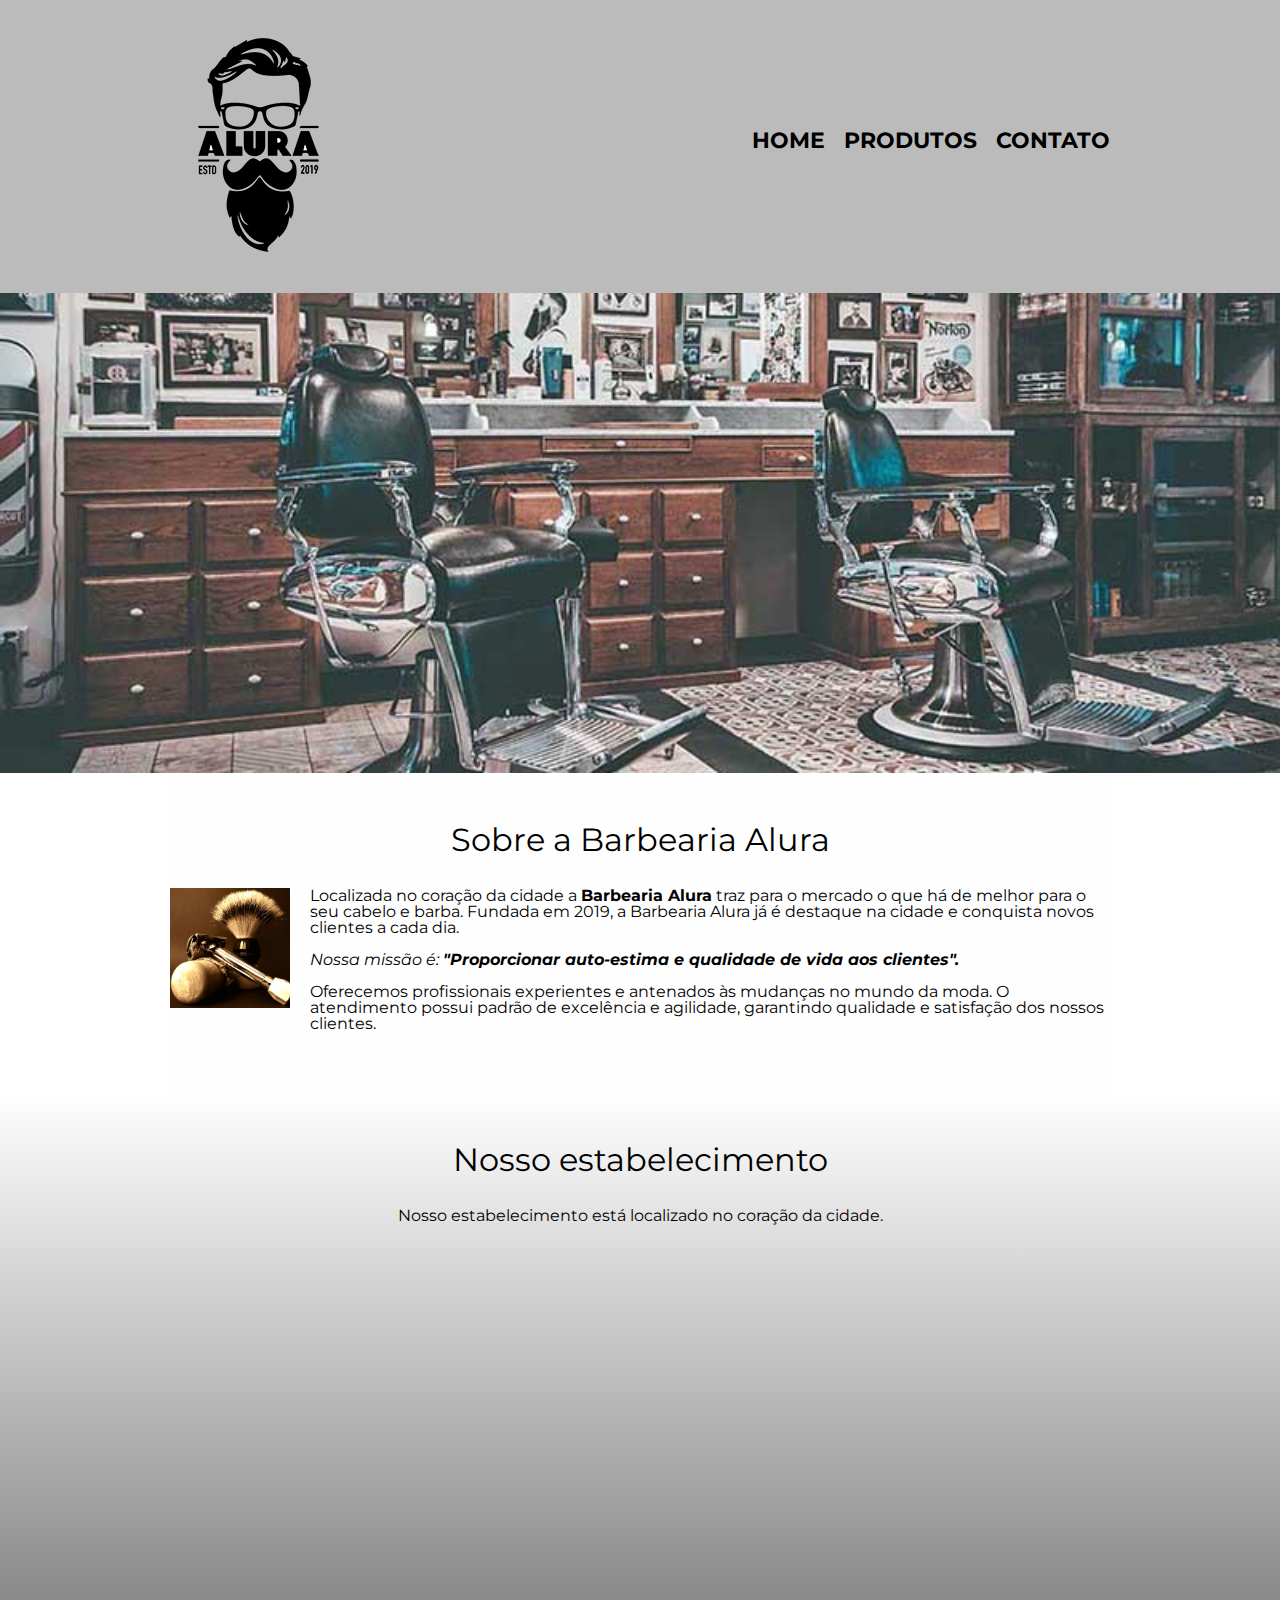
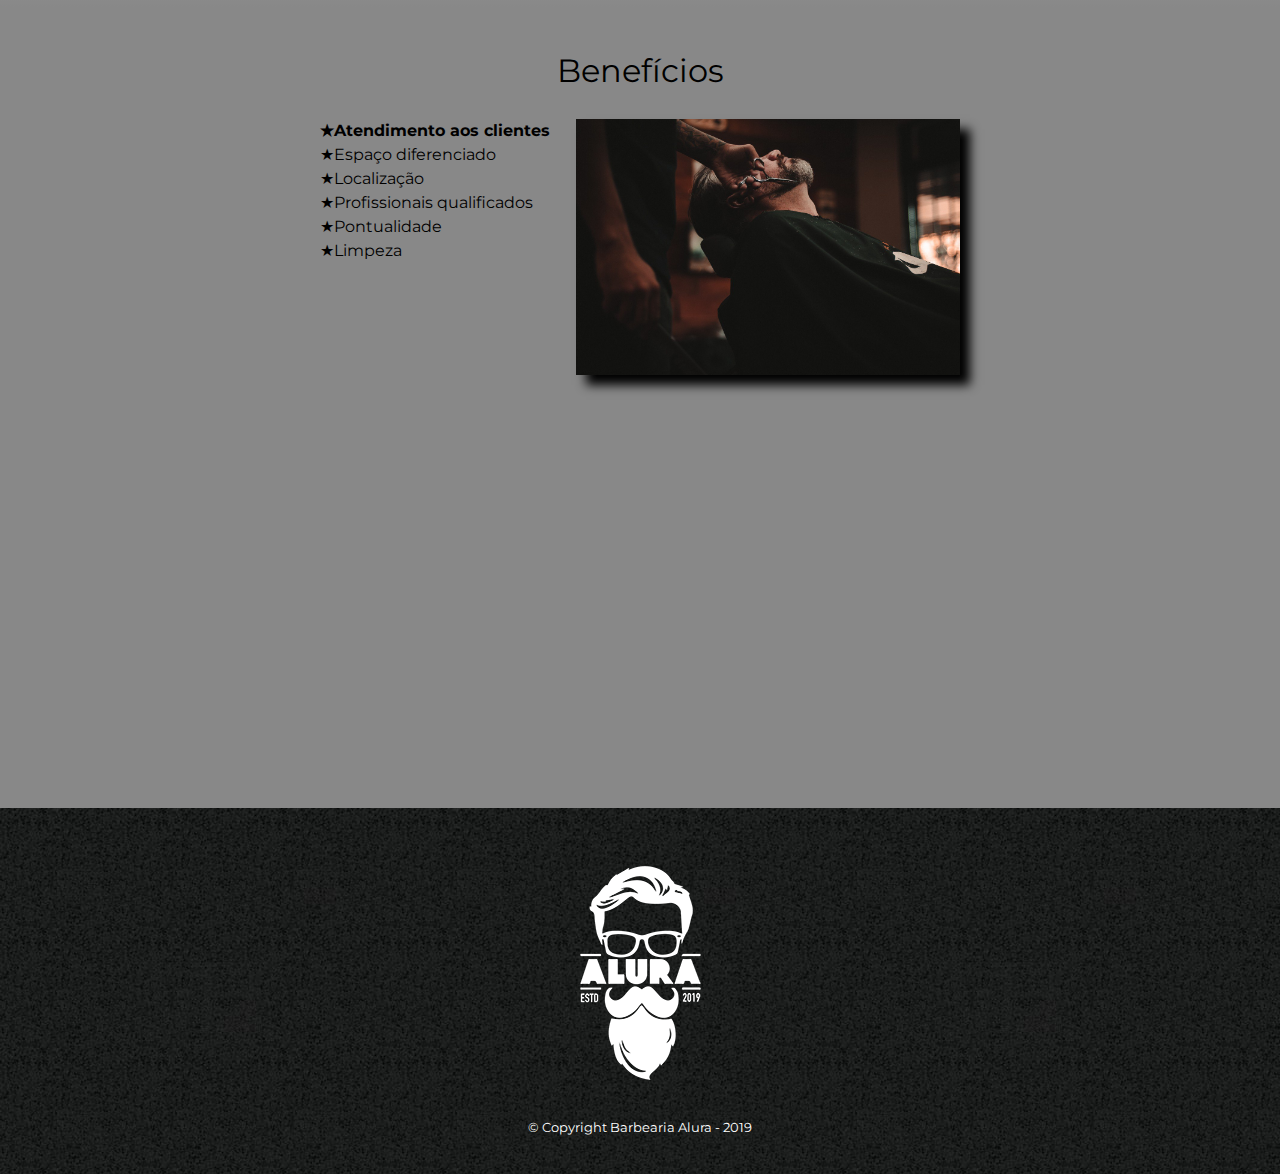
<file: index.html>
<!DOCTYPE html>
<html lang="pt-br">
  <head>
    <meta charset="UTF-8">
    <meta name="viewport" content="width=device-width">
    <title>Barbearia Alura</title>
    
    <link rel="stylesheet" href="./assets/css/reset.css">
    <link rel="stylesheet" href="./assets/css/style.css"> 
    <link href="https://fonts.googleapis.com/css2?family=Montserrat&display=swap" rel="stylesheet">
  </head>

  <body>
    <header>
      <div class="caixa">
          <h1><img src="./assets/img/logo.png"></h1>
            
          <nav>
              <ul>
                  <li><a href="index.html">Home</a></li>
                  <li><a href="produtos.html">Produtos</a></li>
                  <li><a href="contato.html">Contato</a></li>
              </ul>
          </nav>
      </div>
    </header>

    <img class="banner" src="./assets/img/banner.jpg">

    <main>
      <section class="principal">
        <h2 class="titulo-principal">Sobre a Barbearia Alura</h2>
        
        <img class="utensilios" src="./assets/img/utensilios.jpg" alt="Utensílios de um barbeiro">

        <p>
          Localizada no coração da cidade a <strong>Barbearia Alura</strong> traz para o
          mercado o que há de melhor para o seu cabelo e barba. Fundada em 2019, a
          Barbearia Alura já é destaque na cidade e conquista novos clientes a cada dia.
        </p>

        <p id="missao">
          <em>
            Nossa missão é: <strong>"Proporcionar auto-estima e qualidade de vida aos
            clientes".</strong>
          </em>
        </p>

        <p>
          Oferecemos profissionais experientes e antenados às mudanças no mundo da moda.
          O atendimento possui padrão de excelência e agilidade, garantindo qualidade e
          satisfação dos nossos clientes.
        </p>
      </section>

      <section class="mapa">
        <h3 class="titulo-principal">Nosso estabelecimento</h3>
        <p>Nosso estabelecimento está localizado no coração da cidade.</p>

        <div class="mapa-conteudo">
          <iframe src="https://www.google.com/maps/embed?pb=!1m18!1m12!1m3!1d3656.4499774665333!2d-46.63452058538324!3d-23.588189868467907!2m3!1f0!2f0!3f0!3m2!1i1024!2i768!4f13.1!3m3!1m2!1s0x94ce5a2b2ed7f3a1%3A0xab35da2f5ca62674!2sCaelum%20-%20Escola%20de%20Tecnologia!5e0!3m2!1spt-BR!2sbr!4v1664153570378!5m2!1spt-BR!2sbr" width="100%" height="300" style="border:0;" allowfullscreen="" loading="lazy" referrerpolicy="no-referrer-when-downgrade"></iframe>
        </div>
        
      </section>

      <section class="beneficios">
        <h3 class="titulo-principal">Benefícios</h3>

          <div class="conteudo-beneficios">
            <ul class="lista-beneficios">
              <li class="itens">Atendimento aos clientes</li>
              <li class="itens">Espaço diferenciado</li>
              <li class="itens">Localização</li>
              <li class="itens">Profissionais qualificados</li>
              <li class="itens">Pontualidade</li>
              <li class="itens">Limpeza</li>
            </ul><img src="./assets/img/beneficios.jpg" class="imagem-beneficios">
          </div>
        
          <div class="video">
            <iframe width="100%" height="315" src="https://www.youtube.com/embed/wcVVXUV0YUY" title="YouTube video player" frameborder="0" allow="accelerometer; autoplay; clipboard-write; encrypted-media; gyroscope; picture-in-picture" allowfullscreen></iframe>
          </div>
      </section>
    </main>

    <footer>
      <img src="./assets/img/logo-branco.png">
      <p class="copyright">&copy; Copyright Barbearia Alura - 2019</p>
    </footer>

  </body>
</html>
</file>
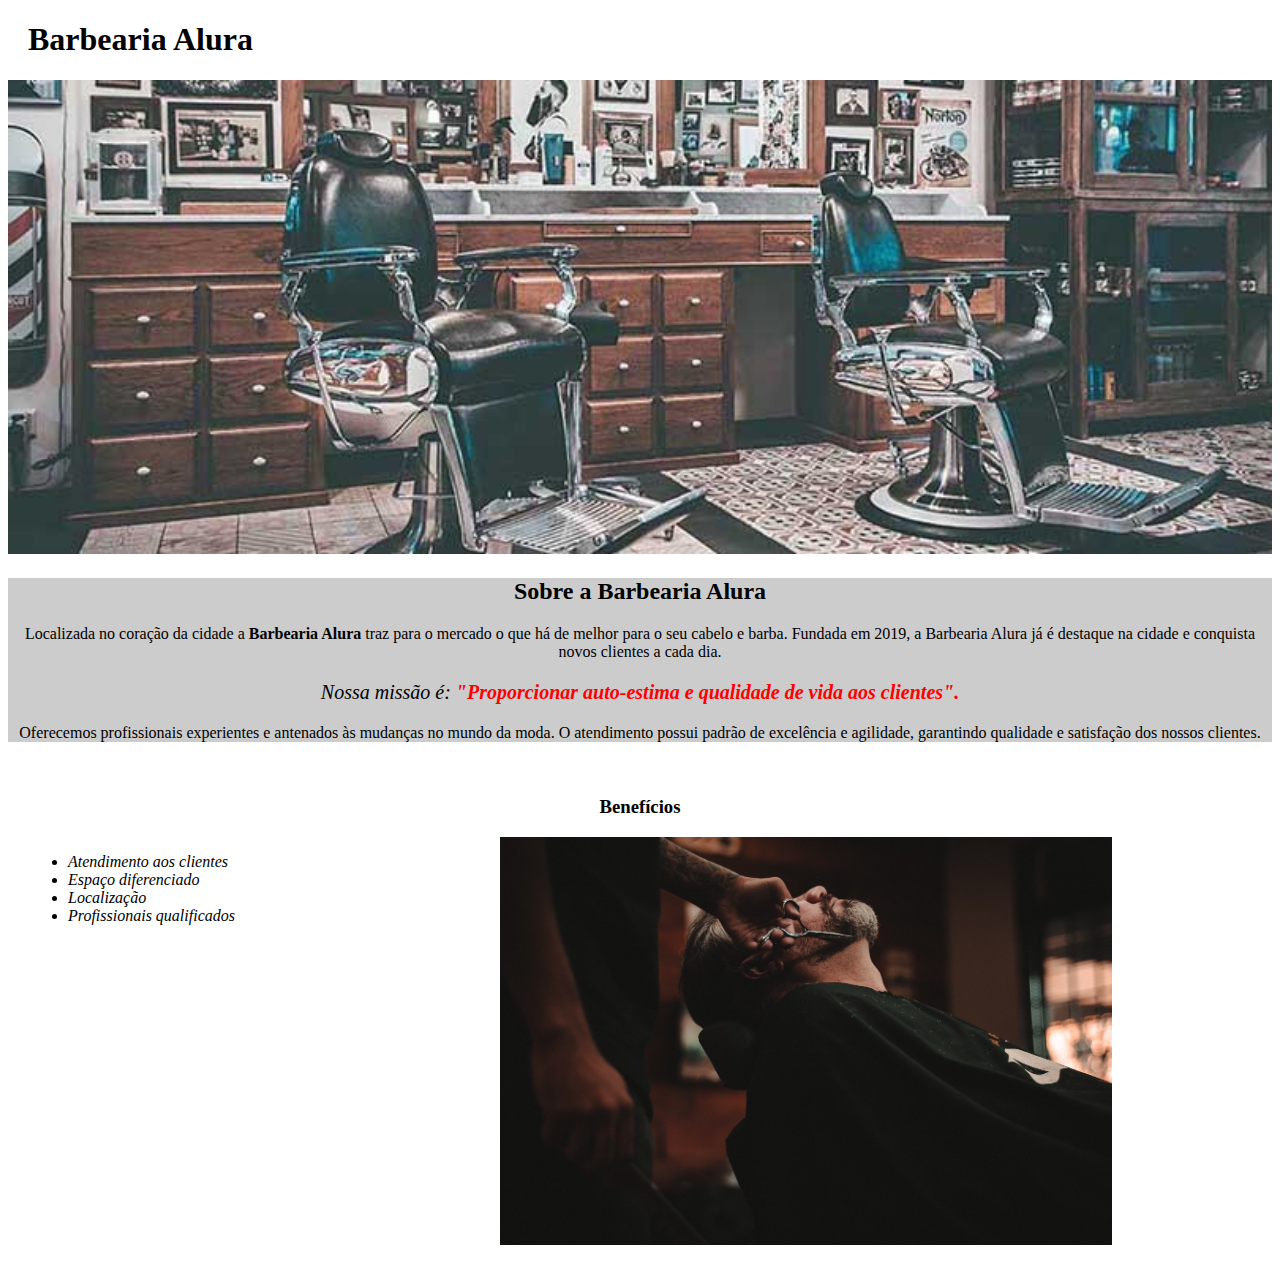
<file: Parte 1 - Crie uma página da Web/index.html>
<!DOCTYPE html>
<html lang="pt-br">
  <head>
    <meta charset="UTF-8">
    <title>Barbearia Alura</title>
    <link rel="stylesheet" href="style.css"> 
  </head>

  <body>
    <header>
      <h1 class="titulo-principal">Barbearia Alura</h1>
    </header>
    <img id="banner" src="banner.jpg">
    <div class="principal">
      <h2 class="titulo-centralizado">Sobre a Barbearia Alura</h2>

      <p>
        Localizada no coração da cidade a <strong>Barbearia Alura</strong> traz para o
        mercado o que há de melhor para o seu cabelo e barba. Fundada em 2019, a
        Barbearia Alura já é destaque na cidade e conquista novos clientes a cada dia.
      </p>

      <p id="missao">
        <em>
          Nossa missão é: <strong>"Proporcionar auto-estima e qualidade de vida aos
          clientes".</strong>
        </em>
      </p>

      <p>
        Oferecemos profissionais experientes e antenados às mudanças no mundo da moda.
        O atendimento possui padrão de excelência e agilidade, garantindo qualidade e
        satisfação dos nossos clientes.
      </p>
    </div>

    <div class="beneficios">
      <h3 class="titulo-centralizado">Benefícios</h3>

        <ul>
          <li class="itens">Atendimento aos clientes</li>
          <li class="itens">Espaço diferenciado</li>
          <li class="itens">Localização</li>
          <li class="itens">Profissionais qualificados</li>
        </ul>

        <img src="beneficios.jpg" class="img_beneficios">
    </div>
  </body>
</html>
</file>
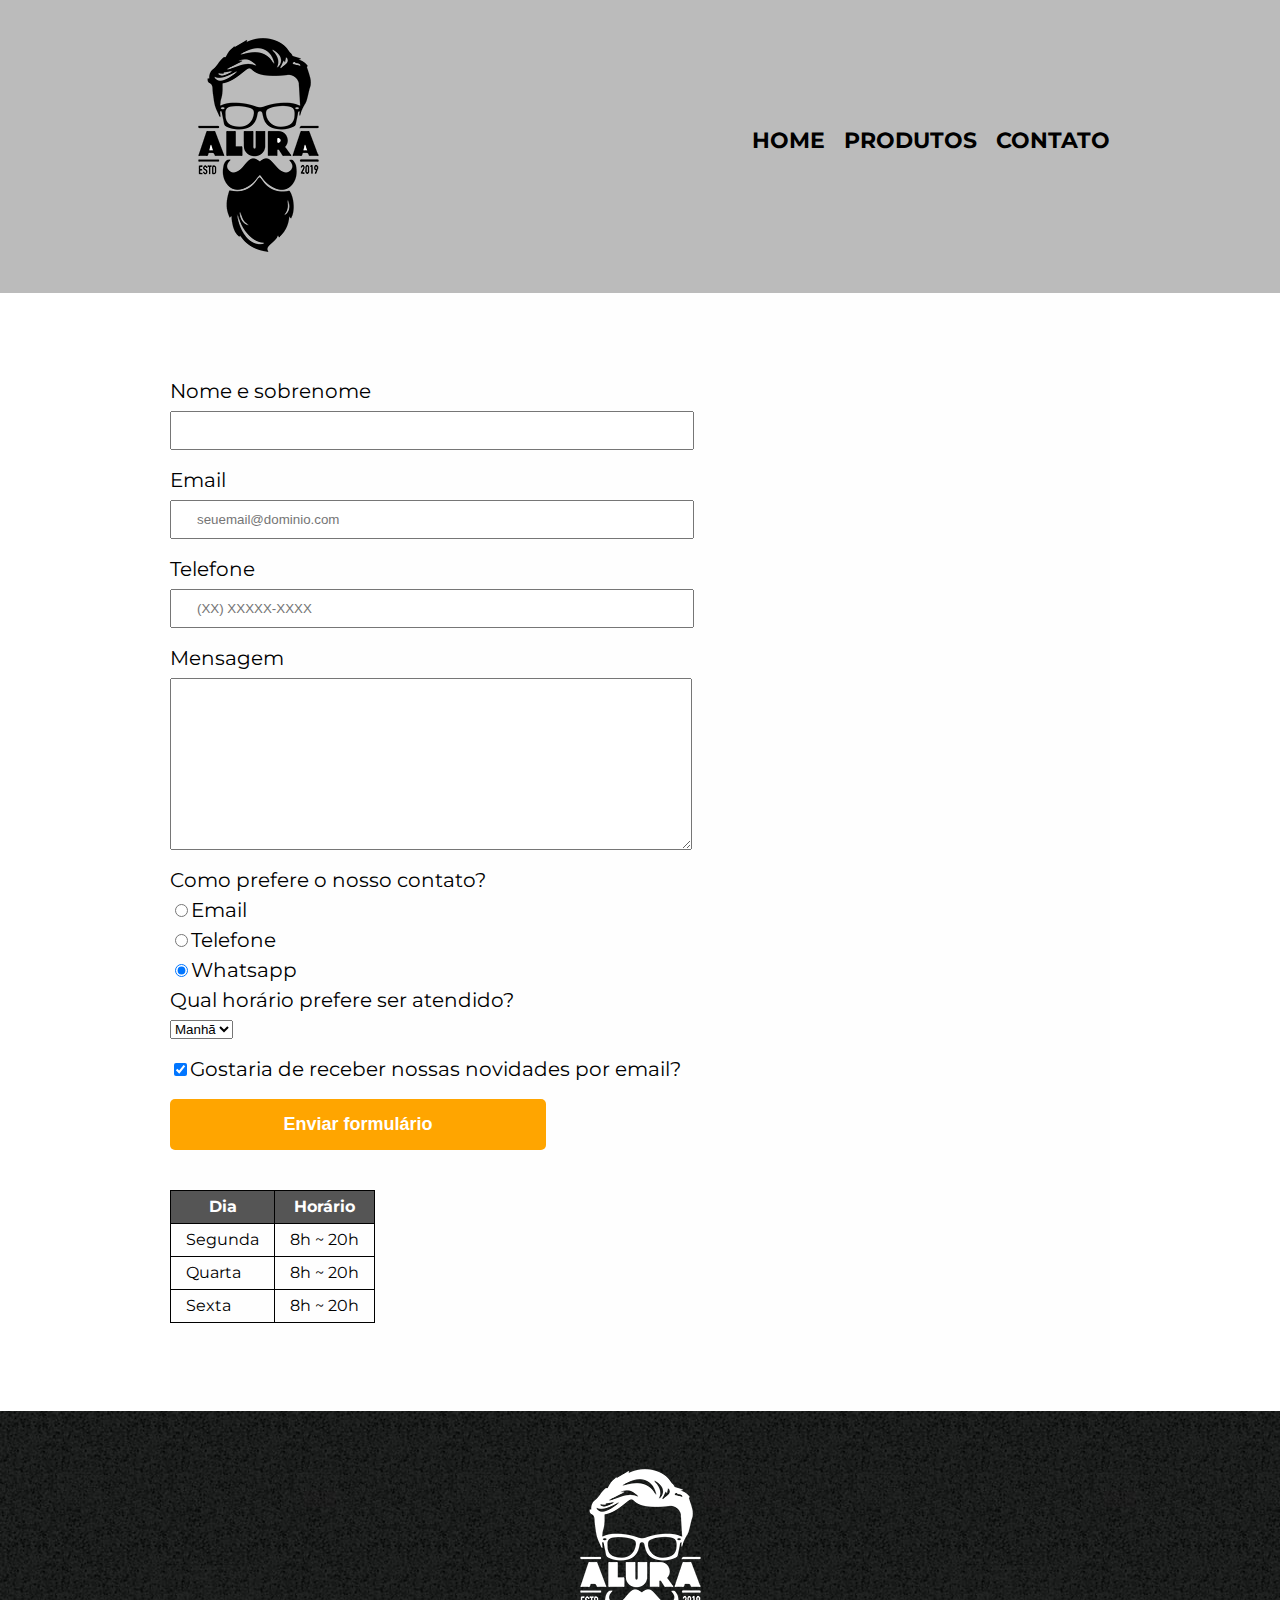
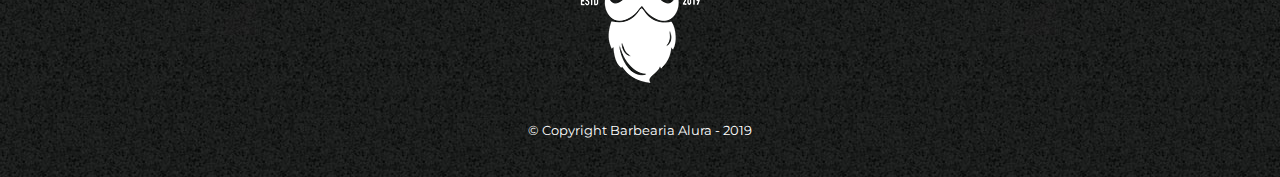
<file: contato.html>
<!DOCTYPE html>
<html>
    <head>
        <meta charset="UTF-8">
        <meta name="viewport" content="width=device-width">
        <title>Contato - Barbearia Alura</title>

        <link rel="stylesheet" href="./assets/css/reset.css">
        <link rel="stylesheet" href="./assets/css/style.css">
        <link href="https://fonts.googleapis.com/css2?family=Montserrat&display=swap" rel="stylesheet">
    </head>
    <body>
        <header>
            <div class="caixa">
                <h1><img src="./assets/img/logo.png" alt="Logo da Barbearia Alura"></h1>
            
                <nav>
                    <ul>
                        <li><a href="index.html">Home</a></li>
                        <li><a href="produtos.html">Produtos</a></li>
                        <li><a href="contato.html">Contato</a></li>
                    </ul>
                </nav>
            </div>
        </header>

        <main>
            <section class="principal">
                <form>
                    <label>Nome e sobrenome</label>
                    <input type="text" id="nomesobrenome" class="input-padrao" required>

                    <label>Email</label>
                    <input type="email" id="email" class="input-padrao" required placeholder="seuemail@dominio.com">

                    <label>Telefone</label>
                    <input type="tel" id="telefone" class="input-padrao" required placeholder="(XX) XXXXX-XXXX">

                    <label for="mensagem">Mensagem</label>
                    <textarea cols="70" rows="10" id="mensagem" class="input-padrao" required></textarea>

                    <fieldset>
                        <legend>Como prefere o nosso contato?</legend>
                        <label for="radio-email"><input type="radio" name="contato" value="email" id="radio-email">Email</label>

                        <label for="radio-telefone">
                        <input type="radio" name="contato" value="telefone" id="radio-telefone">Telefone</label>
                        
                        <label for="radio-whatsapp"><input type="radio" name="contato" value="whatsapp" id="radio-whatsapp" checked>Whatsapp</label>
                    </fieldset>

                    <fieldset>
                        <legend>Qual horário prefere ser atendido?</legend>
                        <select>
                            <option>Manhã</option>
                            <option>Tarde</option>
                            <option>Noite</option>
                        </select>
                    </fieldset>

                    <label class="checkbox"><input type="checkbox" checked>Gostaria de receber nossas novidades por email?</label>

                    <input type="submit" value="Enviar formulário" class="enviar">
                </form>
                
                <table>
                    <thead>
                        <tr>
                            <th>Dia</th>
                            <th>Horário</th>
                        </tr>
                    </thead>

                    <tbody>
                        <tr>
                            <td>Segunda</td>
                            <td>8h ~ 20h</td>
                        </tr>
                        <tr>
                            <td>Quarta</td>
                            <td>8h ~ 20h</td>
                        </tr>
                        <tr>
                            <td>Sexta</td>
                            <td>8h ~ 20h</td>
                        </tr>
                    </tbody>
                </table>
             </section>
        </main>

        <footer>
            <img src="./assets/img/logo-branco.png" alt="Logo da Barbearia Alura">
            <p class="copyright">&copy; Copyright Barbearia Alura - 2019</p>
        </footer>
    </body>
</html>
</file>
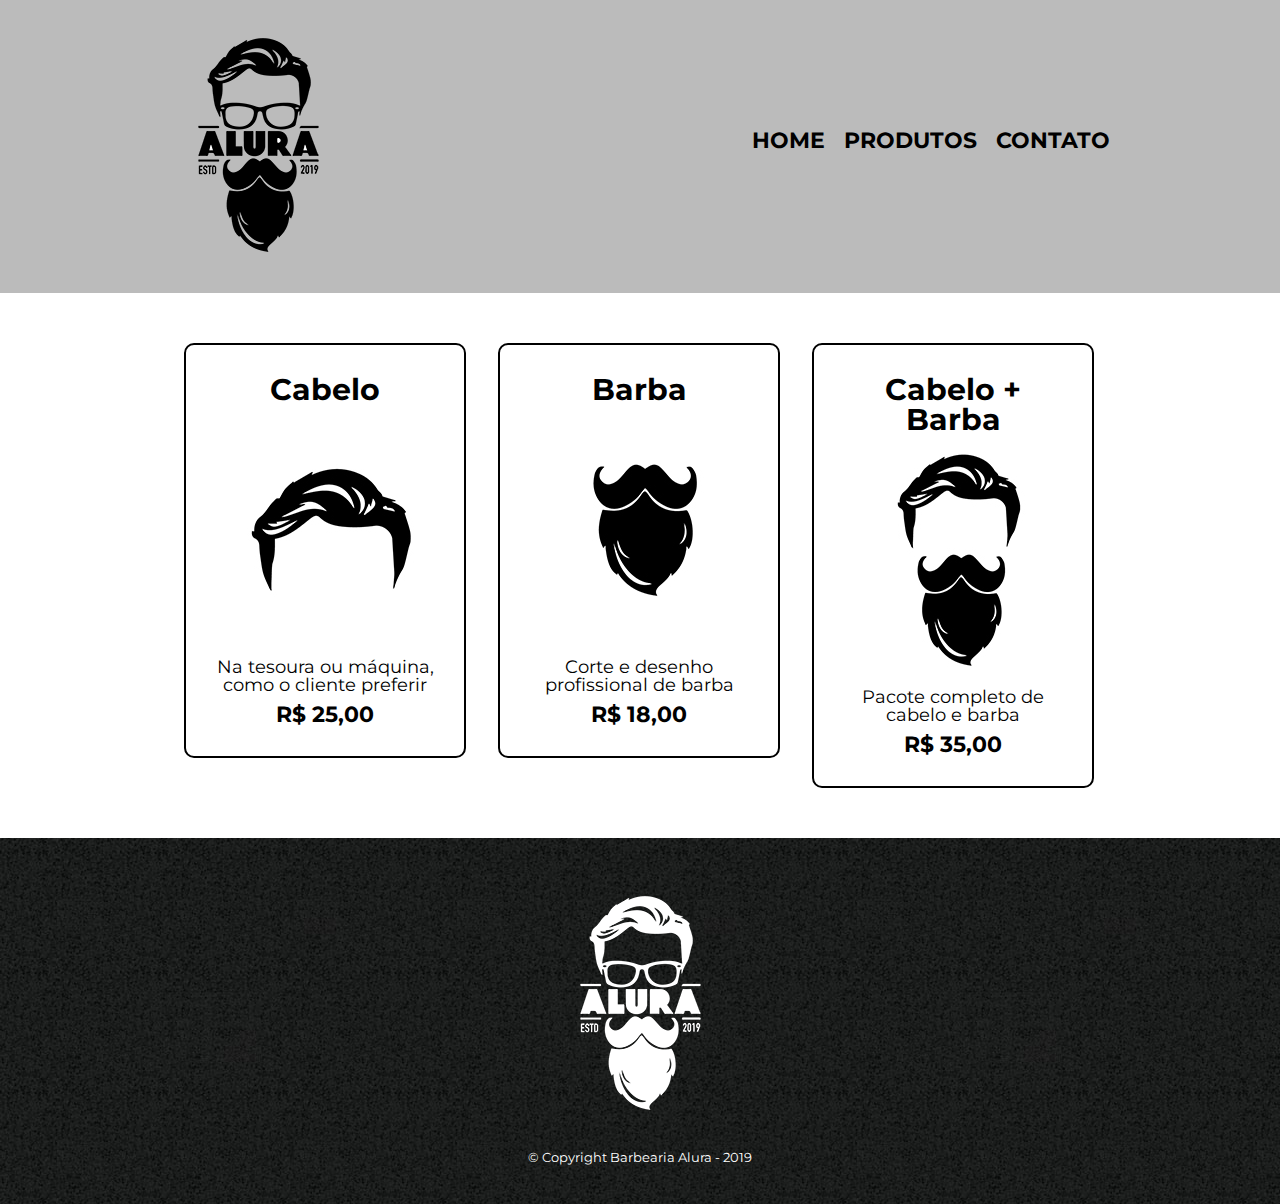
<file: produtos.html>
<!DOCTYPE html>
<html lang="pt-br">
    <head>
        <meta charset="UTF-8">
        <meta name="viewport" content="width=device-width">
        <title>Produtos - Barbearia Alura</title>

        <link rel="stylesheet" href="./assets/css/reset.css">
        <link rel="stylesheet" href="./assets/css/style.css">
        <link href="https://fonts.googleapis.com/css2?family=Montserrat&display=swap" rel="stylesheet">
    </head>

    <body>
        <header>
            <div class="caixa">
                <h1><img src="./assets/img/logo.png"></h1>
            
                <nav>
                    <ul>
                        <li><a href="index.html">Home</a></li>
                        <li><a href="produtos.html">Produtos</a></li>
                        <li><a href="contato.html">Contato</a></li>
                    </ul>
                </nav>
            </div>
        </header>

        <main>
            <ul class="produtos">
                <li>
                    <h2>Cabelo</h2>
                    <img src="./assets/img/cabelo.jpg">
                    <p class="produto-descricao">Na tesoura ou máquina, como o cliente preferir</p>
                    <p class="produto-preco">R$ 25,00</p>
                </li>
                <li>
                    <h2>Barba</h2>
                    <img src="./assets/img/barba.jpg">
                    <p class="produto-descricao">Corte e desenho profissional de barba</p>
                    <p class="produto-preco">R$ 18,00</p>
                </li>
                <li>
                    <h2>Cabelo + Barba</h2>
                    <img src="./assets/img/cabelo+barba.jpg">
                    <p class="produto-descricao">Pacote completo de cabelo e barba</p>
                    <p class="produto-preco">R$ 35,00</p>
                </li>
            </ul>
        </main>

        <footer>
            <img src="./assets/img/logo-branco.png">
            <p class="copyright">&copy; Copyright Barbearia Alura - 2019</p>
        </footer>
    </body>
</html>
</file>
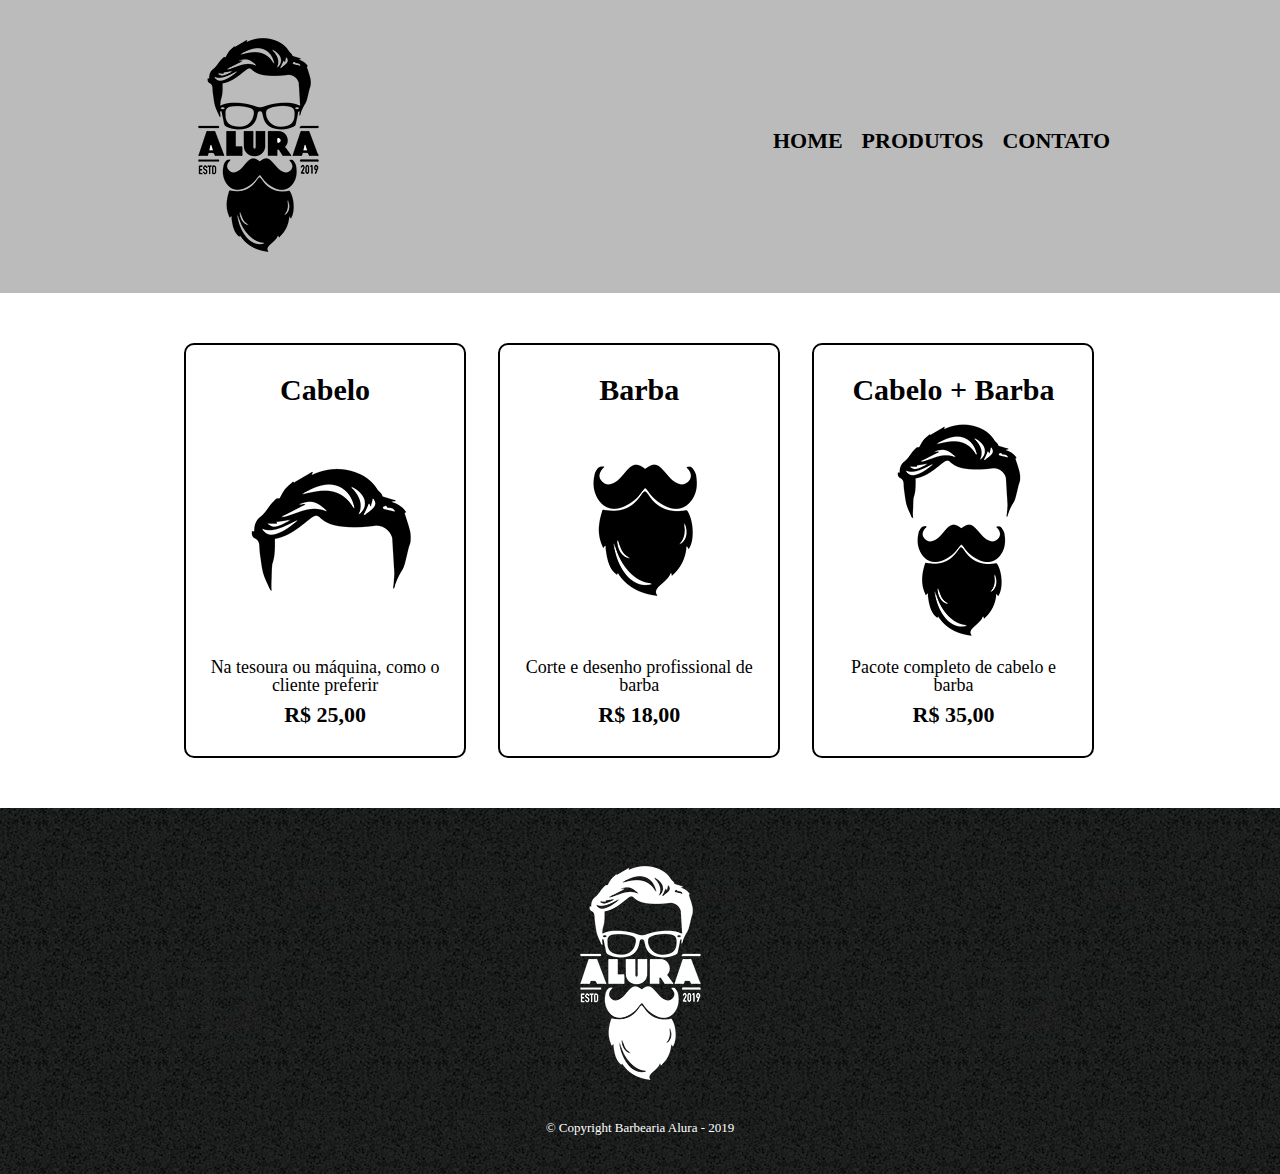
<file: Parte 2 - Posicionamento, listas e navegacao/produtos.html>
<!DOCTYPE html>
<html>
    <head>
        <meta charset="UTF-8">
        <title>Produtos - Barbearia Alura</title>

        <link rel="stylesheet" href="reset.css">
        <link rel="stylesheet" href="produtos.css">
    </head>
    <body>
        <header>
            <div class="caixa">
                <h1><img src="logo.png"></h1>
            
                <nav>
                    <ul>
                        <li><a href="index.html">Home</a></li>
                        <li><a href="produtos.html">Produtos</a></li>
                        <li><a href="contato.html">Contato</a></li>
                    </ul>
                </nav>
            </div>
        </header>

        <main>
            <ul class="produtos">
                <li>
                    <h2>Cabelo</h2>
                    <img src="cabelo.jpg">
                    <p class="produto-descricao">Na tesoura ou máquina, como o cliente preferir</p>
                    <p class="produto-preco">R$ 25,00</p>
                </li>
                <li>
                    <h2>Barba</h2>
                    <img src="barba.jpg">
                    <p class="produto-descricao">Corte e desenho profissional de barba</p>
                    <p class="produto-preco">R$ 18,00</p>
                </li>
                <li>
                    <h2>Cabelo + Barba</h2>
                    <img src="cabelo+barba.jpg">
                    <p class="produto-descricao">Pacote completo de cabelo e barba</p>
                    <p class="produto-preco">R$ 35,00</p>
                </li>
            </ul>
        </main>

        <footer>
            <img src="logo-branco.png">
            <p class="copyright">&copy; Copyright Barbearia Alura - 2019</p>
        </footer>
    </body>
</html>
</file>
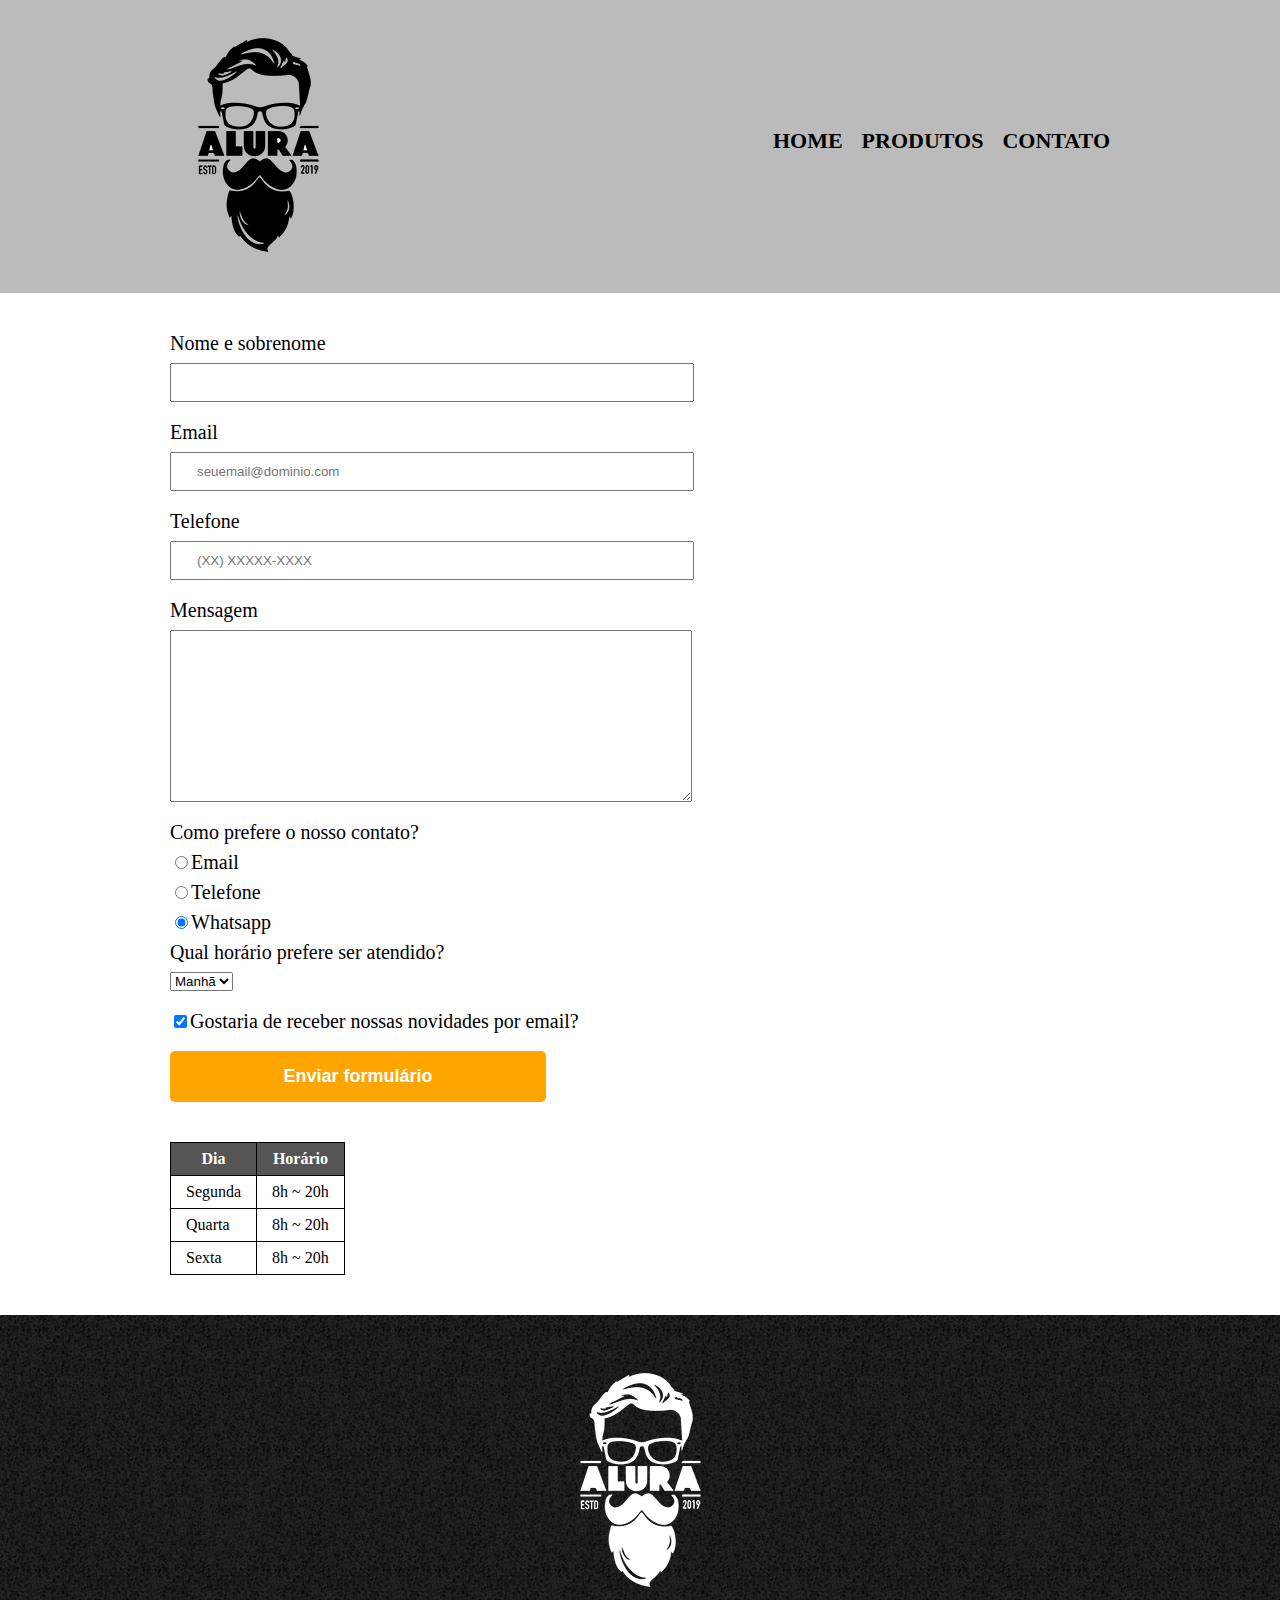
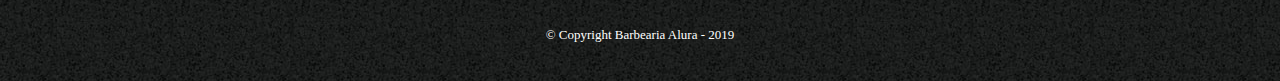
<file: Parte 3 Trabalhando com formularios e tabelas/contato.html>
<!DOCTYPE html>
<html>
    <head>
        <meta charset="UTF-8">
        <title>Contato - Barbearia Alura</title>

        <link rel="stylesheet" href="reset.css">
        <link rel="stylesheet" href="style.css">
    </head>
    <body>
        <header>
            <div class="caixa">
                <h1><img src="logo.png" alt="Logo da Barbearia Alura"></h1>
            
                <nav>
                    <ul>
                        <li><a href="index.html">Home</a></li>
                        <li><a href="produtos.html">Produtos</a></li>
                        <li><a href="contato.html">Contato</a></li>
                    </ul>
                </nav>
            </div>
        </header>

        <main>
            <form>
                <label>Nome e sobrenome</label>
                <input type="text" id="nomesobrenome" class="input-padrao" required>

                <label>Email</label>
                <input type="email" id="email" class="input-padrao" required placeholder="seuemail@dominio.com">

                <label>Telefone</label>
                <input type="tel" id="telefone" class="input-padrao" required placeholder="(XX) XXXXX-XXXX">

                <label for="mensagem">Mensagem</label>
                <textarea cols="70" rows="10" id="mensagem" class="input-padrao" required></textarea>

                <fieldset>
                    <legend>Como prefere o nosso contato?</legend>
                    <label for="radio-email"><input type="radio" name="contato" value="email" id="radio-email">Email</label>

                    <label for="radio-telefone">
                    <input type="radio" name="contato" value="telefone" id="radio-telefone">Telefone</label>
                    
                    <label for="radio-whatsapp"><input type="radio" name="contato" value="whatsapp" id="radio-whatsapp" checked>Whatsapp</label>
                </fieldset>

                <fieldset>
                    <legend>Qual horário prefere ser atendido?</legend>
                    <select>
                        <option>Manhã</option>
                        <option>Tarde</option>
                        <option>Noite</option>
                    </select>
                </fieldset>

                <label class="checkbox"><input type="checkbox" checked>Gostaria de receber nossas novidades por email?</label>

                <input type="submit" value="Enviar formulário" class="enviar">
            </form>
            
            <table>
                <thead>
                    <tr>
                        <th>Dia</th>
                        <th>Horário</th>
                    </tr>
                </thead>

                <tbody>
                    <tr>
                        <td>Segunda</td>
                        <td>8h ~ 20h</td>
                    </tr>
                    <tr>
                        <td>Quarta</td>
                        <td>8h ~ 20h</td>
                    </tr>
                    <tr>
                        <td>Sexta</td>
                        <td>8h ~ 20h</td>
                    </tr>
                </tbody>
            </table>

        </main>

        <footer>
            <img src="logo-branco.png" alt="Logo da Barbearia Alura">
            <p class="copyright">&copy; Copyright Barbearia Alura - 2019</p>
        </footer>
    </body>
</html>
</file>
<file: assets/css/style.css>
body {
    font-family: 'Montserrat', sans-serif;
}

header {
    background: #BBBBBB;
    padding: 20px 0;
}

.caixa {
    position: relative;
    width: 940px;
    margin: 0 auto;
}

nav {
    position: absolute;
    top: 110px;
    right: 0;

}

nav li {
    display: inline;
    margin: 0 0 0 15px;
}

nav a {
    text-transform: uppercase;
    color: #000000;
    font-weight: bold;
    font-size: 22px;
    text-decoration: none;
}

nav a:hover {
    color: #C78C19;
    text-decoration: underline;
}

.produtos {
    width: 940px;
    margin: 0 auto;
    padding: 50px 0;
}

.produtos li {
    display: inline-block;
    text-align: center;
    width: 30%;
    vertical-align: top;
    margin: 0 1.5%;
    padding: 30px 20px;
    box-sizing: border-box;
    border: 2px solid #000000;
    border-radius: 10px;
}

.produtos li:hover {
    border-color: #C78C19;
}

.produtos li:active {
    border-color: #088C19;
}

.produtos li:hover h2 {
    font-size: 34px;
}

.produtos h2 {
    font-size: 30px;
    font-weight: bold;
}

.produto-descricao {
    font-size: 18px;
}

.produto-preco {
    font-size: 22px;
    font-weight: bold;
    margin-top: 10px;
}

footer {
    text-align: center;
    background: url("../img/bg.jpg");
    padding: 40px 0;
}

.copyright {
    color: #FFFFFF;
    font-size: 13px;
    margin-top: 20px;
}

form {
    margin: 40px 0;
}

form label,
form legend {
    display: block;
    font-size: 20px;
    margin: 0 0 10px;
}

.input-padrao {
    display: block;
    margin: 0 0 20px;
    padding: 10px 25px;
    width: 50%;
}

.checkbox {
    margin: 20px 0;
}

.enviar {
    width: 40%;
    padding: 15px 0;
    background: orange;
    color: white;
    font-weight: bold;
    font-size: 18px;
    border: none;
    border-radius: 5px;
    transition: 1s all;
    cursor: pointer;
}

.enviar:hover {
    background: darkorange;
    transform: scale(1.2);
}

table {
    margin: 20px 0 40px;
}

thead {
    background: #555555;
    color: white;
    font-weight: bold;
}

td,
th {
    border: 1px solid #000000;
    padding: 8px 15px;
}

/* css da página inicial */
.banner {
    width: 100%;
}

.titulo-principal {
    text-align: center;
    font-size: 2em;
    margin: 0 0 1em;
    clear: left;
}

.principal {
    padding: 3em 0;
    background: #FEFEFE;
    width: 940px;
    margin: 0 auto;
}

.principal p {
    margin: 0 0 1em;
}

.principal strong {
    font-weight: bold;
}

.principal em {
    font-style: italic;
}

.utensilios {
    width: 120px;
    float: left;
    margin: 0 20px 20px 0;
}

.mapa {
    padding: 3em 0;
    background: linear-gradient(#FEFEFE, #888888);
}

.mapa-conteudo {
    width: 940px;
    margin: 0 auto;
}

.mapa p {
    margin: 0 0 2em;
    text-align: center;
}

.beneficios {
    padding: 3em 0;
    background: #888888;
}

.conteudo-beneficios {
    width: 640px;
    margin: 0 auto;
}

.lista-beneficios {
    width: 40%;
    display: inline-block;
    vertical-align: top;
}

.itens {
    line-height: 1.5;
}

.itens:first-child {
    font-weight: bold;
}

.itens:before {
    content: "★";
}

.imagem-beneficios {
    width: 60%;
    opacity: 1;
    transition: 400ms;
    box-shadow: 10px 10px 10px 0 #000000;
}

.imagem-beneficios:hover {
    opacity: 0.3;
}

.video {
    width: 560px;
    margin: 2em auto;
}

@media screen and (max-width: 480px) {

    .caixa,
    .principal,
    .conteudo-beneficios,
    .mapa-conteudo,
    .video,
    .beneficios {
        width: auto;
    }

    h1 {
        text-align: center;
    }

    nav {
        position: static;
    }

    .lista-beneficios,
    .imagem-beneficios {
        width: 100%;
    }

    h2 {
        width: 100%;
        text-align: center;
        margin: 20px 0;
    }

    .produtos {
        width: 100%;
    }

    .produtos li {
        display: block;
        width: 80%;
        margin: 20px auto;
    }

    form,
    table {
        padding: auto;
        margin: 10px 20px;
    }

    .enviar {
        width: 90%;
    }
}
</file>
<file: Parte 1 - Crie uma página da Web/style.css>
#banner {
    width: 100%;
}

.principal {
    background: #CCCCCC;
    padding: 30x;
}

.titulo-principal {
    padding-left: 20px;
}

.titulo-centralizado {
    text-align: center;
}

p {
    text-align: center;
}

#missao {
    font-size: 20px;
}

em strong {
    color: red;
}

.itens {
    font-style: italic;
}

.beneficios {
    background-color: white;
    padding: 20px;
}

ul {
    display: inline-block;
    vertical-align: top;
    width: 20%;
    margin-right: 15%;
}

.img_beneficios {
    width: 50%;
}
</file>
<file: Parte 2 - Posicionamento, listas e navegacao/produtos.css>
header {
    background: #BBBBBB;
    padding: 20px 0;
}

.caixa {
    position: relative;
    width: 940px;
    margin: 0 auto;
}

nav {
    position: absolute;
    top: 110px;
    right: 0;

}

nav li {
    display: inline;
    margin: 0 0 0 15px;
}

nav a {
    text-transform: uppercase;
    color: #000000;
    font-weight: bold;
    font-size: 22px;
    text-decoration: none;
}

nav a:hover {
    color: #C78C19;
    text-decoration: underline;
}

.produtos {
    width: 940px;
    margin: 0 auto;
    padding: 50px 0;
}

.produtos li {
    display: inline-block;
    text-align: center;
    width: 30%;
    vertical-align: top;
    margin: 0 1.5%;
    padding: 30px 20px;
    box-sizing: border-box;
    border: 2px solid #000000;
    border-radius: 10px;
}

.produtos li:hover {
    border-color: #C78C19;
}

.produtos li:active {
    border-color: #088C19;
}

.produtos li:hover h2 {
    font-size: 34px;
}

.produtos h2 {
    font-size: 30px;
    font-weight: bold;
}

.produto-descricao {
    font-size: 18px;
}

.produto-preco {
    font-size: 22px;
    font-weight: bold;
    margin-top: 10px;
}

footer {
    text-align: center;
    background: url("bg.jpg");
    padding: 40px 0;
}

.copyright {
    color: #FFFFFF;
    font-size: 13px;
    margin-top: 20px;
}
</file>
<file: Parte 3 Trabalhando com formularios e tabelas/style.css>
header {
    background: #BBBBBB;
    padding: 20px 0;
}

.caixa {
    position: relative;
    width: 940px;
    margin: 0 auto;
}

nav {
    position: absolute;
    top: 110px;
    right: 0;

}

nav li {
    display: inline;
    margin: 0 0 0 15px;
}

nav a {
    text-transform: uppercase;
    color: #000000;
    font-weight: bold;
    font-size: 22px;
    text-decoration: none;
}

nav a:hover {
    color: #C78C19;
    text-decoration: underline;
}

.produtos {
    width: 940px;
    margin: 0 auto;
    padding: 50px 0;
}

.produtos li {
    display: inline-block;
    text-align: center;
    width: 30%;
    vertical-align: top;
    margin: 0 1.5%;
    padding: 30px 20px;
    box-sizing: border-box;
    border: 2px solid #000000;
    border-radius: 10px;
}

.produtos li:hover {
    border-color: #C78C19;
}

.produtos li:active {
    border-color: #088C19;
}

.produtos li:hover h2 {
    font-size: 34px;
}

.produtos h2 {
    font-size: 30px;
    font-weight: bold;
}

.produto-descricao {
    font-size: 18px;
}

.produto-preco {
    font-size: 22px;
    font-weight: bold;
    margin-top: 10px;
}

footer {
    text-align: center;
    background: url("bg.jpg");
    padding: 40px 0;
}

.copyright {
    color: #FFFFFF;
    font-size: 13px;
    margin-top: 20px;
}

main {
    width: 940px;
    margin: 0 auto;
}

form {
    margin: 40px 0;
}

form label, form legend {
    display: block;
    font-size: 20px;
    margin: 0 0 10px;
}

.input-padrao {
    display: block;
    margin: 0 0 20px;
    padding: 10px 25px;
    width: 50%;
}

.checkbox {
    margin: 20px 0;
}

.enviar {
    width: 40%;
    padding: 15px 0;
    background: orange;
    color: white;
    font-weight: bold;
    font-size: 18px;
    border: none;
    border-radius: 5px;
    transition: 1s all;
    cursor: pointer;
}

.enviar:hover {
    background: darkorange;
    transform: scale(1.2);
}

table {
    margin: 20px 0 40px;
}

thead {
    background: #555555;
    color: white;
    font-weight: bold;
}

td, th {
    border: 1px solid #000000;
    padding: 8px 15px;
}
</file>
